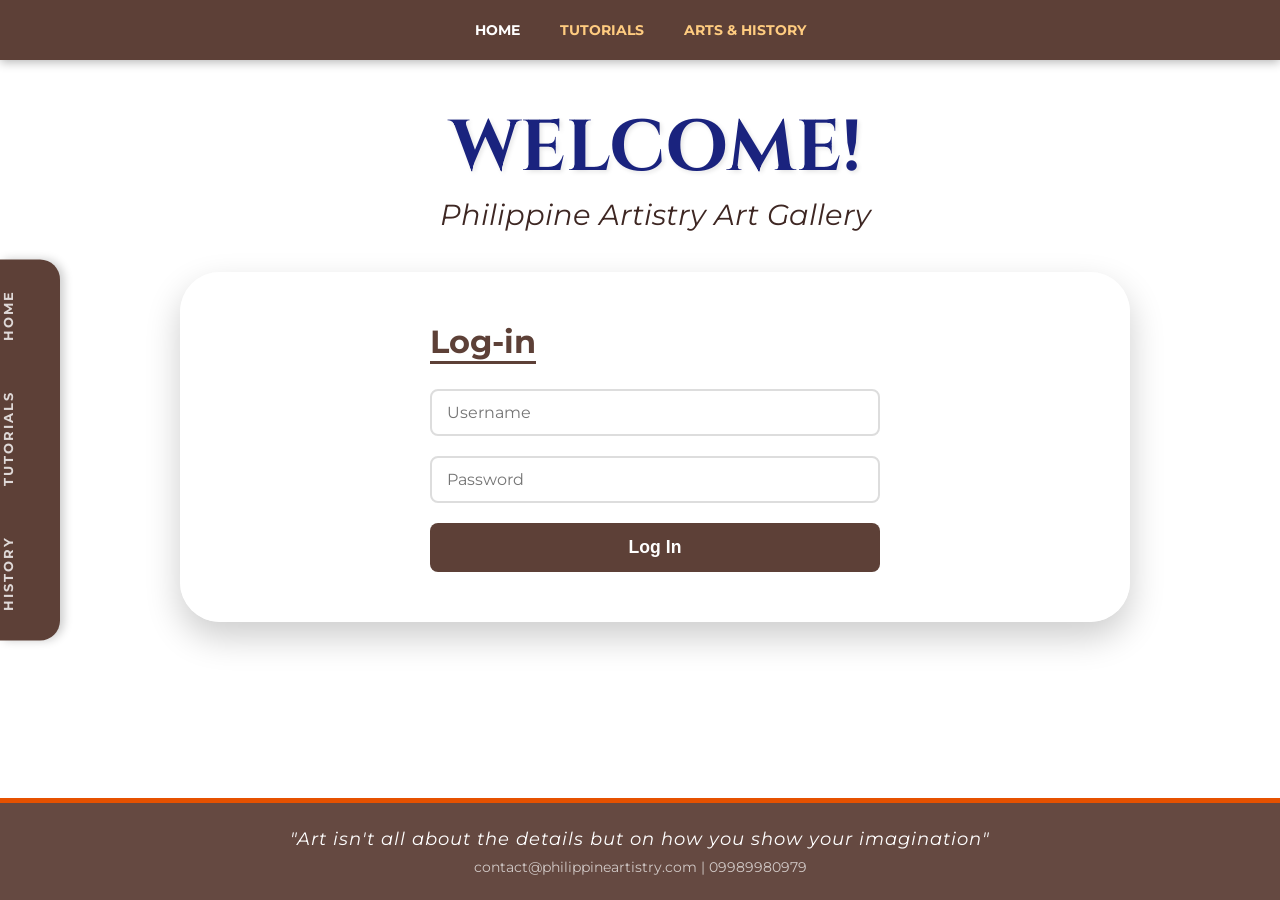
<file: index.html>
<!DOCTYPE html>
<html lang="en">
<head>
    <meta charset="UTF-8">
    <meta name="viewport" content="width=device-width, initial-scale=1.0">
    <title>Home | Philippine Artistry</title>
    <link rel="stylesheet" href="style.css">
</head>
<body>

<nav class="top-nav">
    <a href="index.html" class="active">HOME</a>
    <a href="tutorials.html">TUTORIALS</a>
    <a href="history.html">ARTS & HISTORY</a>
</nav>

<aside class="sidebar">
    <a href="index.html">HOME</a>
    <a href="tutorials.html">TUTORIALS</a>
    <a href="history.html">HISTORY</a>
</aside>

<main>
    <h1 class="welcome-text">WELCOME!</h1>
    <p class="sub-welcome">Philippine Artistry Art Gallery</p>

    <div class="content-card">
        <div class="login-container">
            <h2 class="login-header">Log-in</h2>
            <form action="history.html">
                <div class="form-group">
                    <input type="text" class="form-input" placeholder="Username" required>
                </div>
                <div class="form-group">
                    <input type="password" class="form-input" placeholder="Password" required>
                </div>
                <button type="submit" class="btn-login">Log In</button>
            </form>
        </div>
    </div>
</main>

<footer class="footer">
    <p class="quote">"Art isn't all about the details but on how you show your imagination"</p>
    <p class="contact">contact@philippineartistry.com | 09989980979</p>
</footer>

</body>
</html>
</file>
<file: style.css>
/* MASTER STYLESHEET: Philippine Artistry 
   Features: Sticky Footer, Floating Cards, and Responsive Sidebar
*/

@import url('https://fonts.googleapis.com/css2?family=Bangers&family=Montserrat:wght@400;700&family=Cinzel:wght@700&display=swap');

:root {
    --primary-brown: #5d4037;
    --accent-orange: #e65100;
    --card-bg: rgba(255, 255, 255, 0.95);
    --text-dark: #3e2723;
    --nav-height: 60px;
    --sidebar-width: 60px;
}

/* RESET & LAYOUT */
* {
    box-sizing: border-box;
    margin: 0;
    padding: 0;
}

html, body {
    height: 100%; /* Required for sticky footer */
}

body {
    font-family: 'Montserrat', sans-serif;
    background: url('https://cdn.luxatic.com/wp-content/uploads/2019/02/Vincent-van-Gogh.jpg') no-repeat center center fixed;
    background-size: cover;
    display: flex;
    flex-direction: column;
    color: var(--text-dark);
}

/* TOP NAVIGATION */
.top-nav {
    background: var(--primary-brown);
    height: var(--nav-height);
    display: flex;
    justify-content: center;
    align-items: center;
    gap: 40px;
    position: sticky;
    top: 0;
    z-index: 1000;
    box-shadow: 0 2px 10px rgba(0,0,0,0.3);
}

.top-nav a {
    color: #ffcc80;
    text-decoration: none;
    font-weight: bold;
    text-transform: uppercase;
    font-size: 14px;
    transition: 0.3s;
}

.top-nav a:hover, .top-nav a.active {
    color: #fff;
}

/* SIDEBAR - FLOATING LEFT */
.sidebar {
    position: fixed;
    left: 0;
    top: 50%;
    transform: translateY(-50%);
    background: var(--primary-brown);
    width: var(--sidebar-width);
    padding: 30px 0;
    border-radius: 0 20px 20px 0;
    display: flex;
    flex-direction: column;
    gap: 50px;
    z-index: 100;
    box-shadow: 4px 0 10px rgba(0,0,0,0.2);
}

.sidebar a {
    writing-mode: vertical-rl;
    text-orientation: mixed;
    transform: rotate(180deg);
    color: white;
    text-decoration: none;
    font-size: 13px;
    text-align: center;
    letter-spacing: 2px;
    font-weight: bold;
    opacity: 0.8;
    transition: 0.3s;
}

.sidebar a:hover {
    opacity: 1;
    color: var(--accent-orange);
}

/* MAIN CONTENT WRAPPER */
main {
    flex: 1 0 auto; /* Pushes footer down */
    display: flex;
    flex-direction: column;
    align-items: center;
    padding: 40px 20px;
    margin-left: calc(var(--sidebar-width) / 2); /* Subtle offset for sidebar */
}

/* TYPOGRAPHY */
.welcome-text {
    font-family: 'Cinzel', serif;
    color: #1a237e;
    font-size: 4.5rem;
    text-align: center;
    text-shadow: 2px 2px 4px rgba(0,0,0,0.1);
}

.sub-welcome {
    font-style: italic;
    font-size: 1.8rem;
    color: #3e2723;
    margin-bottom: 40px;
    text-align: center;
}

.bangers-title {
    font-family: 'Bangers', cursive;
    color: var(--accent-orange);
    font-size: 3.5rem;
    text-align: center;
    margin-bottom: 30px;
    letter-spacing: 3px;
    -webkit-text-stroke: 1px rgba(0,0,0,0.1);
}

/* THE CONTENT CARD */
.content-card {
    background: var(--card-bg);
    width: 100%;
    max-width: 950px;
    padding: 50px;
    border-radius: 40px;
    box-shadow: 0 15px 35px rgba(0,0,0,0.2);
    margin-bottom: 20px;
}

/* LOGIN BOX */
.login-container {
    max-width: 450px;
    margin: 0 auto;
}

.login-header {
    font-size: 2rem;
    margin-bottom: 25px;
    color: var(--primary-brown);
    font-weight: bold;
    border-bottom: 3px solid var(--primary-brown);
    display: inline-block;
}

.form-group {
    margin-bottom: 20px;
}

.form-input {
    width: 100%;
    padding: 12px 15px;
    border: 2px solid #ddd;
    border-radius: 8px;
    font-family: inherit;
    font-size: 1rem;
}

.btn-login {
    width: 100%;
    padding: 14px;
    background: var(--primary-brown);
    color: white;
    border: none;
    border-radius: 8px;
    font-weight: bold;
    font-size: 1.1rem;
    cursor: pointer;
    transition: background 0.3s;
}

.btn-login:hover {
    background: #3e2723;
}

/* LIST ITEMS (HISTORY & TUTORIALS) */
.item-row {
    display: flex;
    align-items: center;
    gap: 40px;
    margin-bottom: 50px;
    padding-bottom: 30px;
    border-bottom: 2px dashed #e0e0e0;
}

.item-row:last-child {
    border-bottom: none;
    margin-bottom: 0;
}

.profile-circle {
    width: 200px;
    height: 200px;
    border-radius: 50%;
    border: 10px solid var(--primary-brown);
    overflow: hidden;
    flex-shrink: 0;
    box-shadow: 0 5px 15px rgba(0,0,0,0.2);
}

.profile-circle img {
    width: 100%;
    height: 100%;
    object-fit: cover;
}

.info-box {
    flex: 1;
}

.info-box h2 {
    font-family: 'Bangers', cursive;
    font-size: 2.2rem;
    color: var(--accent-orange);
    margin-bottom: 15px;
    text-transform: uppercase;
}

.info-box p {
    line-height: 1.7;
    font-size: 1.1rem;
    color: #444;
}

.preview-art {
    width: 320px;
    border-radius: 15px;
    box-shadow: 8px 8px 20px rgba(0,0,0,0.15);
    transition: transform 0.3s;
}

.preview-art:hover {
    transform: scale(1.02);
}

/* FOOTER - THE QUOTE SECTION */
.footer {
    flex-shrink: 0;
    background: rgba(93, 64, 55, 0.95);
    color: white;
    text-align: center;
    padding: 25px 10px;
    width: 100%;
    border-top: 5px solid var(--accent-orange);
}

.footer .quote {
    font-style: italic;
    font-size: 1.1rem;
    margin-bottom: 10px;
    letter-spacing: 1px;
}

.footer .contact {
    font-size: 0.85rem;
    opacity: 0.7;
}

/* RESPONSIVE DESIGN */
@media (max-width: 900px) {
    .item-row { flex-direction: column; text-align: center; }
    .sidebar { display: none; }
    main { margin-left: 0; }
    .welcome-text { font-size: 3rem; }
    .preview-art { width: 100%; }
}
</file>
